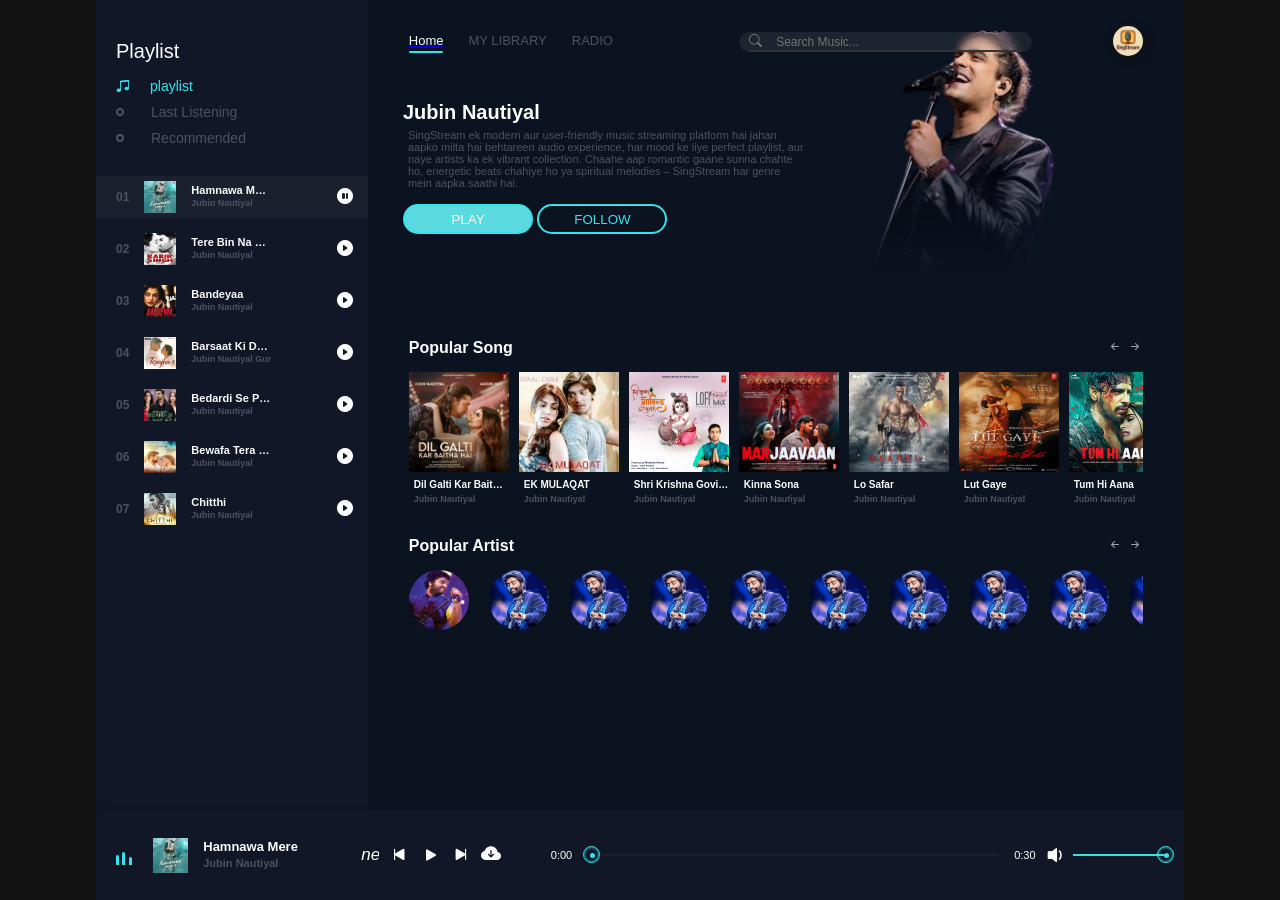
<file: jubin.html>
<!DOCTYPE html>
<html lang="en">

<head>
    <meta charset="UTF-8">
    <meta name="viewport" content="width=device-width, initial-scale=1.0"> 
    <link rel="stylesheet" href="https://cdn.jsdelivr.net/npm/bootstrap-icons@1.13.1/font/bootstrap-icons.min.css">
    <link rel="stylesheet" href="style.css">
    <link rel="icon" href="SingStream _BG.png" type="image/png">
    <title>SingStream</title>
    <style>
        header .song_side::before {
  background: url(image/jubin.jpeg);
  background-repeat: no-repeat;
  background-position-x: 500px;
  background-position-y: 20px;
  background-size: 200px;
  z-index: -1;

}
    </style>
</head>

<body>
    <header>

        <div class="menu_side">
            <h1>Playlist</h1>
            <div class="playlist">
                <h4 class="active"><span></span><i class="bi bi-music-note-beamed"></i>playlist</h4>
                <h4><span></span><i class="bi bi-music-note-beamed"></i>Last Listening</h4>
                <h4><span></span><i class="bi bi-music-note-beamed"></i>Recommended</h4>
            </div>
            <div class="menu_song">
                <li class="songItem">
                    <span>01</span>
                    <img src="image/01.jpg" alt="">
                    <h5>Naina <br>
                        <div class="subtitle">Arijit Singh</div>
                    </h5>
                    <i class="bi playListPlay bi-play-circle-fill" id="1"></i>
                </li>
                <li class="songItem">
                    <span>02</span>
                    <img src="image/02.jpg" alt="">
                    <h5>Naina <br>
                        <div class="subtitle">Arijit Singh</div>
                    </h5>
                    <i class="bi playListPlay bi-play-circle-fill" id="2"></i>
                </li>
                <li class="songItem">
                    <span>03</span>
                    <img src="image/02.jpg" alt="">
                    <h5>Naina <br>
                        <div class="subtitle">Arijit Singh</div>
                    </h5>
                    <i class="bi playListPlay bi-play-circle-fill" id="3"></i>
                </li>
                <li class="songItem">
                    <span>04</span>
                    <img src="image/02.jpg" alt="">
                    <h5>Naina <br>
                        <div class="subtitle">Arijit Singh</div>
                    </h5>
                    <i class="bi playListPlay bi-play-circle-fill" id="4"></i>
                </li>
                <li class="songItem">
                    <span>05</span>
                    <img src="image/02.jpg" alt="">
                    <h5>Naina <br>
                        <div class="subtitle">Arijit Singh</div>
                    </h5>
                    <i class="bi playListPlay bi-play-circle-fill" id="5"></i>
                </li>
                <li class="songItem">
                    <span>06</span>
                    <img src="image/02.jpg" alt="">
                    <h5>Naina <br>
                        <div class="subtitle">Arijit Singh</div>
                    </h5>
                    <i class="bi playListPlay bi-play-circle-fill" id="6"></i>
                </li>
                <li class="songItem">
                    <span>07</span>
                    <img src="image/02.jpg" alt="">
                    <h5>Naina <br>
                        <div class="subtitle">Arijit Singh</div>
                    </h5>
                    <i class="bi playListPlay bi-play-circle-fill" id="7"></i>
                </li>
                <li class="songItem">
                    <span>08</span>
                    <img src="image/02.jpg" alt="">
                    <h5>Naina <br>
                        <div class="subtitle">Arijit Singh</div>
                    </h5>
                    <i class="bi playListPlay bi-play-circle-fill" id="8"></i>
                </li>

            </div>
        </div>

        <div class="song_side">
            <nav>
                <ul>
                    <a href="index.html"><li>Home<span></span></li></a>
                    <li>MY LIBRARY</li>
                    <li>RADIO</li>
                </ul>
                <div class="search">
                    <i class="bi bi-search"></i>
                    <input type="text" placeholder="Search Music...">
                </div>
                <div class="user">
                    <img src="SingStream.png" alt="">
                </div>
            </nav>
            <div class="content">
                <h1>Jubin Nautiyal</h1>
                <p>SingStream ek modern aur user-friendly music streaming platform hai jahan aapko milta hai behtareen audio experience, har mood ke liye perfect playlist, aur naye artists ka ek vibrant collection. Chaahe aap romantic gaane sunna chahte ho, energetic beats chahiye ho ya spiritual melodies – SingStream har genre mein aapka saathi hai.</p>
                <div class="buttons">
                    <button id="mainPlay">PLAY</button>
                    <button>FOLLOW</button>
                </div>
            </div>

            <div class="popular_song">
                <div class="h4">
                    <h4>Popular Song</h4>
                    <div class="btn_s">
                        <i class="bi bi-arrow-left-short" id="pop_song_left"></i>
                        <i class="bi bi-arrow-right-short" id="pop_song_right"></i>
                    </div>
                </div>
                <div class="pop_song">
                    <li class="songItem">
                        <div class="img_play">
                            <img src="image/02.jpg" alt="">
                            <i class="bi playListPlay bi-play-circle-fill" id="9"></i>
                        </div>
                        <h5>Naina <br>
                            <div class="subtitle">Arijit Singh</div>
                        </h5>
                    </li>
                    <li class="songItem">
                        <div class="img_play">
                            <img src="image/02.jpg" alt="">
                            <i class="bi playListPlay bi-play-circle-fill" id="10"></i>
                        </div>
                        <h5>Naina <br>
                            <div class="subtitle">Arijit Singh</div>
                        </h5>
                    </li>
                    <li class="songItem">
                        <div class="img_play">
                            <img src="image/02.jpg" alt="">
                            <i class="bi playListPlay bi-play-circle-fill" id="11"></i>
                        </div>
                        <h5>Naina <br>
                            <div class="subtitle">Arijit Singh</div>
                        </h5>
                    </li>
                    <li class="songItem">
                        <div class="img_play">
                            <img src="image/02.jpg" alt="">
                            <i class="bi playListPlay bi-play-circle-fill" id="12"></i>
                        </div>
                        <h5>Naina <br>
                            <div class="subtitle">Arijit Singh</div>
                        </h5>
                    </li>
                    <li class="songItem">
                        <div class="img_play">
                            <img src="image/02.jpg" alt="">
                            <i class="bi playListPlay bi-play-circle-fill" id="13"></i>
                        </div>
                        <h5>Naina <br>
                            <div class="subtitle">Arijit Singh</div>
                        </h5>
                    </li>
                    <li class="songItem">
                        <div class="img_play">
                            <img src="image/02.jpg" alt="">
                            <i class="bi playListPlay bi-play-circle-fill" id="14"></i>
                        </div>
                        <h5>Naina <br>
                            <div class="subtitle">Arijit Singh</div>
                        </h5>
                    </li>
                    <li class="songItem">
                        <div class="img_play">
                            <img src="image/02.jpg" alt="">
                            <i class="bi playListPlay bi-play-circle-fill" id="15"></i>
                        </div>
                        <h5>Naina <br>
                            <div class="subtitle">Arijit Singh</div>
                        </h5>
                    </li>
                    <li class="songItem">
                        <div class="img_play">
                            <img src="image/02.jpg" alt="">
                            <i class="bi playListPlay bi-play-circle-fill" id="16"></i>
                        </div>
                        <h5>Naina <br>
                            <div class="subtitle">Arijit Singh</div>
                        </h5>
                    </li>
                    <li class="songItem">
                        <div class="img_play">
                            <img src="image/02.jpg" alt="">
                            <i class="bi playListPlay bi-play-circle-fill" id="17"></i>
                        </div>
                        <h5>Naina <br>
                            <div class="subtitle">Arijit Singh</div>
                        </h5>
                    </li>
                    <li class="songItem">
                        <div class="img_play">
                            <img src="image/02.jpg" alt="">
                            <i class="bi playListPlay bi-play-circle-fill" id="18"></i>
                        </div>
                        <h5>Naina <br>
                            <div class="subtitle">Arijit Singh</div>
                        </h5>
                    </li>
                    <li class="songItem">
                        <div class="img_play">
                            <img src="image/02.jpg" alt="">
                            <i class="bi playListPlay bi-play-circle-fill" id="19"></i>
                        </div>
                        <h5>Naina <br>
                            <div class="subtitle">Arijit Singh</div>
                        </h5>
                    </li>
                    <li class="songItem">
                        <div class="img_play">
                            <img src="image/02.jpg" alt="">
                            <i class="bi playListPlay bi-play-circle-fill" id="20"></i>
                        </div>
                        <h5>Naina <br>
                            <div class="subtitle">Arijit Singh</div>
                        </h5>
                    </li>
                    
                </div>
            </div>
            <div class="popular_artists">
                <div class="h4">
                    <h4>Popular Artist</h4>
                    <div class="btn_s">
                        <i class="bi bi-arrow-left-short" id="pop_art_left"></i>
                        <i class="bi bi-arrow-right-short" id="pop_art_right"></i>
                    </div>
                </div>
                <div class="item">
                    <li>
                       <a href="Arijit.html"> <img src="image/arijit_singh.jpg" alt="" class="src"></a>
                    </li>
                    <li>
                        <img src="image/Arijit.jpeg" alt="" class="src">
                    </li>
                    <li>
                        <img src="image/Arijit.jpeg" alt="" class="src">
                    </li>
                    
                    <li>
                        <img src="image/Arijit.jpeg" alt="" class="src">
                    </li>
                    <li>
                        <img src="image/Arijit.jpeg" alt="" class="src">
                    </li>
                    <li>
                        <img src="image/Arijit.jpeg" alt="" class="src">
                    </li>
                    <li>
                        <img src="image/Arijit.jpeg" alt="" class="src">
                    </li>
                    <li>
                        <img src="image/Arijit.jpeg" alt="" class="src">
                    </li>
                    <li>
                        <img src="image/Arijit.jpeg" alt="" class="src">
                    </li>
                    <li>
                        <img src="image/Arijit.jpeg" alt="" class="src">
                    </li>
                    <li>
                        <img src="image/Arijit.jpeg" alt="" class="src">
                    </li>
                    <li>
                        <img src="image/Arijit.jpeg" alt="" class="src">
                    </li>
                    <li>
                        <img src="image/Arijit.jpeg" alt="" class="src">
                    </li>
                    <li>
                        <img src="image/Arijit.jpeg" alt="" class="src">
                    </li>
                    <li>
                        <img src="image/Arijit.jpeg" alt="" class="src">
                    </li>
                    <li>
                        <img src="image/Arijit.jpeg" alt="" class="src">
                    </li>
                </div>
            </div>

        </div>


        <div class="master_play">
            <div class="wave" id="wave">
                <div class="wave1"></div>
                <div class="wave1"></div>
                <div class="wave1"></div>
            </div>
            <img src="image/15aug.jpg" alt="" id="poster_master_play">
            <h5 id="title">
                Vande matram
                <div class="subtitle">Bankim Chatarji </div>
            </h5>
            <div class="icon">
                <i class="bi shuffle">next</i>
                <i class="bi bi-skip-start-fill" id="back"></i>
                <i class="bi bi-play-fill" id="masterPlay"></i>
                <i class="bi bi-skip-end-fill" id="next"></i>
                <a href="" download id="download_music"><i class="bi bi-cloud-arrow-down-fill"></i></a>
            </div>
            <span id="currentStart">0:00</span>
            <div class="bar">
                <input type="range" id="seek" min="0" max="100">
                <div class="bar2" id="bar2"></div>
                <div class="dot"></div>
            </div>
            <span id="currentEnd">0:30</span>
            <div class="vol">
                <i class="bi bi-volume-down-fill" id="vol_icon"></i>
                <input type="range" min="0" max="100" id="vol">
                <div class="vol_bar"></div>
                <div class="dot" id="vol_dot"></div>
            </div>
        </div>
    </header>

    <script src="jubin.js"></script>
</body>

</html>
</file>
<file: style.css>
@import url('https://fonts.googleapis.com/css2?family=Ubuntu:ital,wght@0,300;0,400;0,500;0,700;1,300;1,400;1,500;1,700&display=swap');
@import url('https://fonts.googleapis.com/css2?family=Varela+Round&display=swap');

* {
  margin: 0;
  padding: 0;
  box-sizing: border-box;

}

body {
  font-family: sans-serif;
  width: 100%;
  height: 100vh;
  background: #121213;
  display: grid;
  place-items: center;
}

header {
  position: relative;
  width: 85%;
  height: 100%;
  /* border: 1px solid #fff; */
  display: flex;
  flex-wrap: wrap;
  overflow: hidden;
}

header .menu_side,
.song_side {
  width: 25%;
  height: 90%;
  /* border:1px solid #fff; */
  background: #111727;
  box-shadow: 5px 0px 2px #090f1f;
  color: #fff;
}

header .song_side {
  width: 75%;
  background: #0b1320;
}

header .master_play {
  width: 100%;
  height: 10%;
  /* border: 1px solid #fff; */
  background: #111727;
  box-shadow: 0px 3px 8px #090f1f;
}

header .menu_side h1 {
  font-size: 20px;
  margin: 40px 0px 0px 20px;
  font-weight: 500;
}

header .menu_side .playlist {
  margin: 15px 0px 0px 20px;
}

header .menu_side .playlist h4 {
  font-size: 14px;
  font-weight: 400;
  padding-bottom: 10px;
  color: #4c5262;
  cursor: pointer;
  display: flex;
  align-items: center;
  transition: 3ms linear;
}

header .menu_side .playlist h4:hover {
  color: #fff;
}

header .menu_side .playlist h4 span {
  position: relative;
  margin-right: 35px;
}

header .menu_side .playlist h4 span::before {
  content: '';
  position: absolute;
  width: 4px;
  height: 4px;
  border: 2px solid #4c5262;
  border-radius: 50%;
  top: -4px;
  transition: .3s linear;
}

header .menu_side .playlist h4:hover span::before {
  border: 2px solid#fff;
}

header .menu_side .playlist h4 .bi {
  display: none;
}

header .menu_side .playlist .active {
  color: #36e2ec;
}

header .menu_side .playlist .active span {
  display: none;
}

header .menu_side .playlist .active .bi {
  display: flex;
  margin-right: 20px;
}

header .menu_side .menu_song {
  width: 100%;
  height: 365px;
  /* border: 1px solid #fff; */
  margin-top: 20px;
  overflow: auto;
}

header .menu_side .menu_song::-webkit-scrollbar {
  display: none;
}

header .menu_side .menu_song li {
  list-style-type: none;
  position: relative;
  padding: 5px 0px 5px 20px;
  display: flex;
  align-items: center;
  margin-bottom: 10px;
  cursor: pointer;
  transition: .3s linear;

}

header .menu_side .menu_song li:hover {
  background: rgb(105, 105, 105, .1);

}

header .menu_side .menu_song li span {
  font-size: 12px;
  font-weight: 600;
  color: #4c5262;

}

header .menu_side .menu_song li img {
  width: 32px;
  height: 32px;
  margin-left: 15px;
}

header .menu_side .menu_song li h5 {
  font-size: 11px;
  margin-left: 15px;
  width: 80px;
  /* border: 1px solid #fff; */
  overflow: hidden;
  text-overflow: ellipsis;
  white-space: nowrap;
}

header .menu_side .menu_song li h5 .subtitle {
  font-size: 9px;
  color: #4c5262;
  line-height: 15px;
  
}

header .menu_side .menu_song li .bi {
  position: absolute;
  right: 15px;

}

header .master_play {
  display: flex;
  align-items: center;
  padding: 0px 20px;
}

header .master_play .wave {
  width: 30px;
  height: 30px;
  /* border: 1px solid #fff;*/
  padding-bottom: 5px;
  display: flex;
  align-items: flex-end;
  margin-right: 10px;
}

header .master_play .wave .wave1 {
  width: 3px;
  height: 10px;
  background: #36e2ec;
  margin-right: 3px;
  border-radius: 10px 10px 0px 0px;
  animation: unset;
    /*.5s linear infinite;*/

}

header .master_play .wave .wave1:nth-child(2) {
  height: 13px;
  margin-right: 3.5px;
  animation-delay: .4s;
}

header .master_play .wave .wave1:nth-child(3) {
  height: 8px;
  animation-delay: .8s;

}

/*javascript classes*/

header .master_play .active1 .wave1 {
  animation: wave .5s linear infinite;

}

header .master_play .active1 .wave1:nth-child(2) {
  animation-delay: .4s;
}

header .master_play .active1 .wave1:nth-child(3) {
  height: 8px;
  animation-delay: .8s;

}

@keyframes wave {
  0% {
    height: 10px;
  }

  50% {
    height: 15px;
  }

  100% {
    height: 10px;
  }
}

header .master_play img {
  width: 35px;
  height: 35px;
}

header .master_play h5 {
  width: 130px;
  /* border: 1px solid #fff; */
  margin-left: 15px;
  color: #fff;
  line-height: 17px;
  overflow: hidden;
  text-overflow: ellipsis;
  white-space: nowrap;
  font-size: 13px;
}

header .master_play h5 .subtitle {
  font-size: 11px;
  color: #4c5262;
  width: 100%;
  overflow: hidden;
  text-overflow: ellipsis;
  white-space: nowrap;
}

header .master_play .icon {
  font-size: 20px;
  color:#fff;
  margin: 0px 20px 0px 40px;
  outline: none;
  display: flex;
  align-items: center;

}

header .master_play .icon .bi {
  cursor: pointer;
  outline: none;
}

header .master_play .icon .shuffle {
  font-size: 17px;
  margin-right: 10px;
  width: 17.5px;
  overflow: hidden;
  display: flex;
  align-items: center;
}

header .master_play .icon #download_music {
  text-decoration: none;
  color: #fff;
  font-size: 20px;
  margin: 10px;
}

header .master_play .icon .bi:nth-child(3) {
  /* border: 1px solid rgb(105, 105, 105, .1); */
  border-radius: 50%;
  padding: 1px 5px 0px 7px;
  margin: 0px 5px;
}

header .master_play span {
  color: #fff;
  width: 32px;
  /* border: 1px solid #fff;*/
  font-size: 11px;
  font-weight: 400;
}

header .master_play #currentStart {
  margin: 0px 0px 0px 20px;
}

header .master_play .bar {
  position: relative;
  width: 43%;
  height: 2px;
  background: rgb(105, 105, 170, .1);
  margin: 0px 15px 0px 10px;
}

header .master_play .bar .bar2 {
  position: absolute;
  background: #36e2ec;
  width: 0%;
  height: 100%;
  top: 0;
  transition: 1s linear;
}

header .master_play .bar .dot {
  position: absolute;
  width: 5px;
  height: 5px;
  background: #36e2ec;
  border-radius: 50%;
  left: 0;
  top: -1.5px;
  transition: 1s linear;
}

header .master_play .bar .dot::before {
  content: '';
  position: absolute;
  width: 15px;
  height: 15px;
  border: 1px solid #36e2ec;
  border-radius: 50%;
  left: -7px;
  top: -6.5px;
  box-shadow: inset 0px 0px 3px #36e2ec;
}

header .master_play .bar input {
  position: absolute;
  width: 100%;
  top: -7px;
  left: 0;
  cursor: pointer;
  z-index: 99999999999999999999999999999999999999;
  /* transition: 3s linear; */
  opacity: 0;
}

header .master_play .vol {
  position: relative;
  width: 100px;
  height: 2px;
  background: rgb(105, 105, 170, .1);
  margin-left: 30px;
}

header .master_play .vol .bi {
  position: absolute;
  color: #fff;
  font-size: 25px;
  top: -12px;
  left: -30px;
}

header .master_play .vol input {
  position: absolute;
  width: 100%;
  top: -6px;
  left: 0;
  cursor: pointer;
  z-index: 999999999999999999999999999999;
  opacity: 0;
}

header .master_play .vol_bar {
  position: absolute;
  background: #36e2ec;
  width: 100%;
  height: 100%;
  top: 0;
  transition: 1s linear;
}

header .master_play .vol .dot {
  position: absolute;
  width: 5px;
  height: 5px;
  background: #36e2ec;
  border-radius: 50%;
  left: 100%;
  top: -1.5px;
  transition: 1s linear;

  
}

header .master_play .vol .dot::before {
  content: '';
  position: absolute;
  width: 15px;
  height: 15px;
  border: 1px solid #36e2ec;
  border-radius: 50%;
  left: -7px;
  top: -6.5px;
  box-shadow: inset 0px 0px 3px #36e2ec;
}

header .song_side {
  z-index: 2;
}

header .song_side::before {
  content: '';
  position: absolute;
  width: 867px;
  height: 300px;
  /* border: 1px solid #fff; */
  background: url(image/Arijit-bg.png);
  background-repeat: no-repeat;
  background-position-x: 500px;
  background-position-y: 20px;
  background-size: 240px;
  z-index: -1;

}

header .song_side nav {
  width: 90%;
  height: 10%;
  /* border: 1px solid #fff; */
  margin: auto;
  display: flex;
  align-items: center;
  justify-content: space-between;
}

header .song_side nav ul {
  display: flex;
}

header .song_side nav ul li {
  list-style: none;
  position: relative;
  font-size: 13px;
  color: #4c5262;
  margin-right: 25px;
  cursor: pointer;
  transition: .2S linear;
}

header .song_side nav ul li:hover {
  color: #fff;
}

header .song_side nav ul li:nth-child(1) {
  color: #fff;
}

header .song_side nav ul li span {
  position: absolute;
  width: 100%;
  height: 2.5px;
  background: #36e2ec;
  bottom: -5px;
  left: 0;
  border-radius: 20px;
}

header .song_side nav .search {
  position: relative;
  width: 40%;
  padding: 1px 10px;
  border-radius: 20px;
  /* border: 1px solid #fff; */
  color: gray;
}

header .song_side nav .search::before {
  content: '';
  position: absolute;
  width: 100%;
  height: 100%;
  background: rgb(184, 184, 184, .1);
  border-radius: 20px;
  backdrop-filter: blur(5px);
  z-index: -1;
}

header .song_side nav .search .bi {
  font-size: 13px;
  padding: 3px 0px 0px 10px;
}

header .song_side nav .search input {
  background: none;
  border: none;
  outline: none;
  padding: 0px 10px;
  color: #fff;
  font-size: 12px;
}

header .song_side nav .user {
  position: relative;
  width: 30px;
  height: 30px;
  /* border:1px solid #fff; */
  border-radius: 50%;
}

header .song_side nav .user img {
  width: 100%;
  height: 100%;
  border-radius: 50%;
  box-shadow: 2px 2px 8px #121213;
}

header .song_side .content {
  width: 50%;
  height: 30%;
  /* border:1px solid #fff; */
  margin-left: 35px;
  padding-top: 20px;
}

header .song_side .content h1 {
  font-size: 20px;
  font-weight: 600px;
}

header .song_side .content p {
  font-size: 11px;
  font-weight: 400;
  color: #4c5262;
  margin: 5px;
}

header .song_side .content .buttons {
  margin-top: 15px;
}

header .song_side .content .buttons button {
  width: 130px;
  height: 30px;
  border: 2px solid #36e2ec;
  outline: none;
  border-radius: 20px;
  background: #5adae0;
  color: white;
  cursor: pointer;
  transition: .3s linear;
}

header .song_side .content .buttons button:hover {
  background: none;
  color: #36e2ec;
}

header .song_side .content .buttons button:nth-child(2) {
  background: none;
  color: #36e2ec;
}

header .song_side .content .buttons button:nth-child(2):hover {
  background: #36e2ec;
  color: #fff;
}

header .song_side .popular_song {
  width: 90%;
  height: auto;
  margin: auto;
  margin-top: 15px;
  /* border: 1px solid #fff; */
}

header .song_side .popular_song .h4 {
  display: flex;
  align-items: center;
  justify-content: space-between;
}

header .song_side .popular_song .h4 .bi {
  color: #a4a8a4;
  cursor: pointer;
  transition: .2s linear;
}

header .song_side .popular_song .h4 .bi:hover {
  color: #fff
}

header .song_side .popular_song .pop_song {
  width: 100%;
  height: 150px;
  margin-top: 15px;
  display: flex;
  /* border: 1px solid #fff; */
  overflow: auto;
  scroll-behavior: smooth;

}

header .song_side .popular_song .pop_song::-webkit-scrollbar {
  display: none;

}

header .song_side .popular_song .pop_song li {
  min-width: 100px;
  height: 140px;
  list-style-type: none;
  margin-right: 10px;
  transition: .2s linear;
}

header .song_side .popular_song .pop_song li:hover {
  background: rgb(105, 105, 170, .1);
}

header .song_side .popular_song .pop_song li .img_play {
  position: relative;
  width: 100%;
  height: 100px;
  display: flex;
  align-items: center;
  justify-content: center;
}

header .song_side .popular_song .pop_song li .img_play img {
  width: 100%;
  height: 100%;
}

header .song_side .popular_song .pop_song li .img_play .bi {
  position: absolute;
  font-size: 20px;
  cursor: pointer;
  transition: .2s linear;
  opacity: 0;
}

header .song_side .popular_song .pop_song li:hover .img_play .bi {
  opacity: 1;
}

header .song_side .popular_song .pop_song li h5 {
  padding: 5px 0px 0px 5px;
  line-height: 15px;
  font-size: 10px;
  width: 100px;
  overflow: hidden;
  white-space: nowrap;
  text-overflow: ellipsis;
}

header .song_side .popular_song .pop_song li h5 .subtitle {
  font-size: 9px;
  overflow: hidden;
  white-space: nowrap;
  text-overflow: ellipsis;
  color: #4c5262;
}

header .song_side .popular_artists {
  width: 90%;
  height: auto;
  /* border: 1px solid #fff; */
  margin: auto;
  margin-top: 15px;
}

header .song_side .popular_artists .h4 {
  display: flex;
  align-items: center;
  justify-content: space-between;
}

header .song_side .popular_artists .h4 .bi {
  color: #a4a8a4;
  cursor: pointer;
  transition: .2s linear;
}

header .song_side .popular_artists .h4 .bi:hover {
  color: #fff
}

header .song_side .popular_artists .item {
  width: 100%;
  height: 110px;
  margin-top: 15px;
  display: flex;
  /* border: 1px solid #fff; */
  overflow: auto;
  scroll-behavior: smooth;
}
header .song_side .popular_artists .item::-webkit-scrollbar {
  display: none;
}

header .song_side .popular_artists .item li {
  list-style-type: none;
  position: relative;
  min-width: 60px;
  height: 60px;
  border-radius: 50%;
  margin-right: 20px;
  cursor: pointer;

}

header .song_side .popular_artists .item li img {
  width: 100%;
  height: 100%;
  border-radius: 50%;
}



/* searchbar */

.search-results{
  position:absolute;
  left:20px; right:0;
  max-height:180px;
  overflow-y:auto;
  background: rgba(30, 30, 30, 0.3); /* semi-transparent */
  backdrop-filter: blur(8px);         /* <-- blur effect */
  -webkit-backdrop-filter: blur(8px); /* Safari support */
  border:1px solid #333;
  z-index:10;
}
.result-item{
  display:flex; align-items:center; gap:6px;
  padding:4px 8px;
  cursor:pointer;
}
.result-item.selected,
.result-item:hover{
  background: rgba(47, 57, 85, 0.3);
  backdrop-filter: blur(8px);
  -webkit-backdrop-filter: blur(8px);
}

.search-results::-webkit-scrollbar {
  display: none;

}

/* Mobile view */

@media (max-width: 1110px) {
  header .song_side::before {
    background-position-x: 400px;
    transition: .5s linear;  
}  
}

@media screen and (max-width: 1200px){
    header{
        width:95%;
        transition: .5s linear;
    }
    header .menu_side, .song_side{
        width:30%;
    }
    header .song_side{
        width:70%;
    }
    header .song_side .content{
        height:18%;
    }       
    header .song_side::before {
    background-position-x: 355px;
    }   

    
}
@media screen and (max-width: 930px){
   
    header .menu_side {
        z-index: 999;
        width:35%;
        position: absolute;
        transition: 1s linear;
        
    } 

    header .song_side {
    width: 100%;
}
header .menu_side h6{
    position: absolute;
    right: -40px;
    bottom: 10px;
    width: 40px;
    height: 40px;
    background: #111727;
    border-radius: 0px 10px 10px 0px;
    display: flex;
    align-items: center;
    justify-content: center;
    font-size: 18px;
    cursor: pointer;
    transition: 1s linear;
}
}


@media screen and (max-width: 680px){
    header {
    width: 100%;
    height: 100vh;
}
header .song_side nav ul li {
    font-size: 11px;
    margin-right: 10px;
}
header .song_side nav .search {
    width: auto;
}
header .menu_side{
    width: 55%;
}
}
</file>
